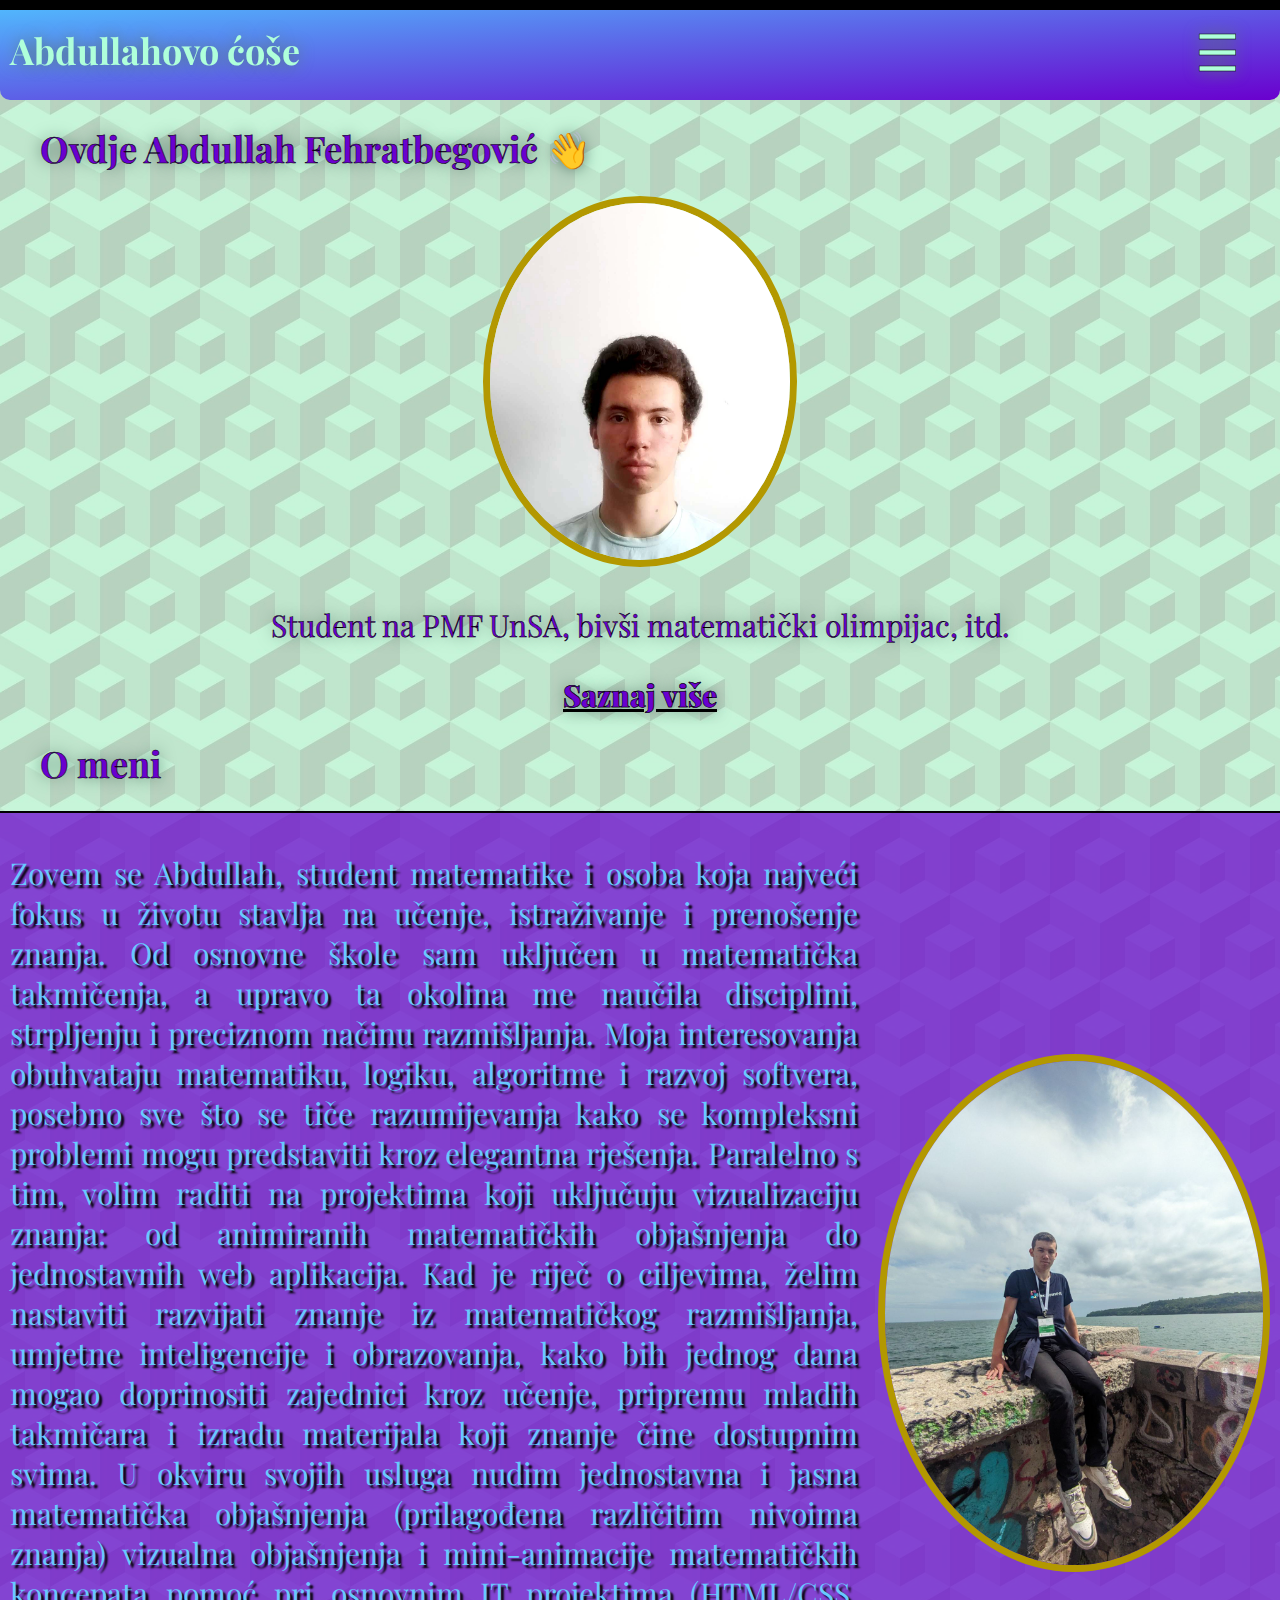
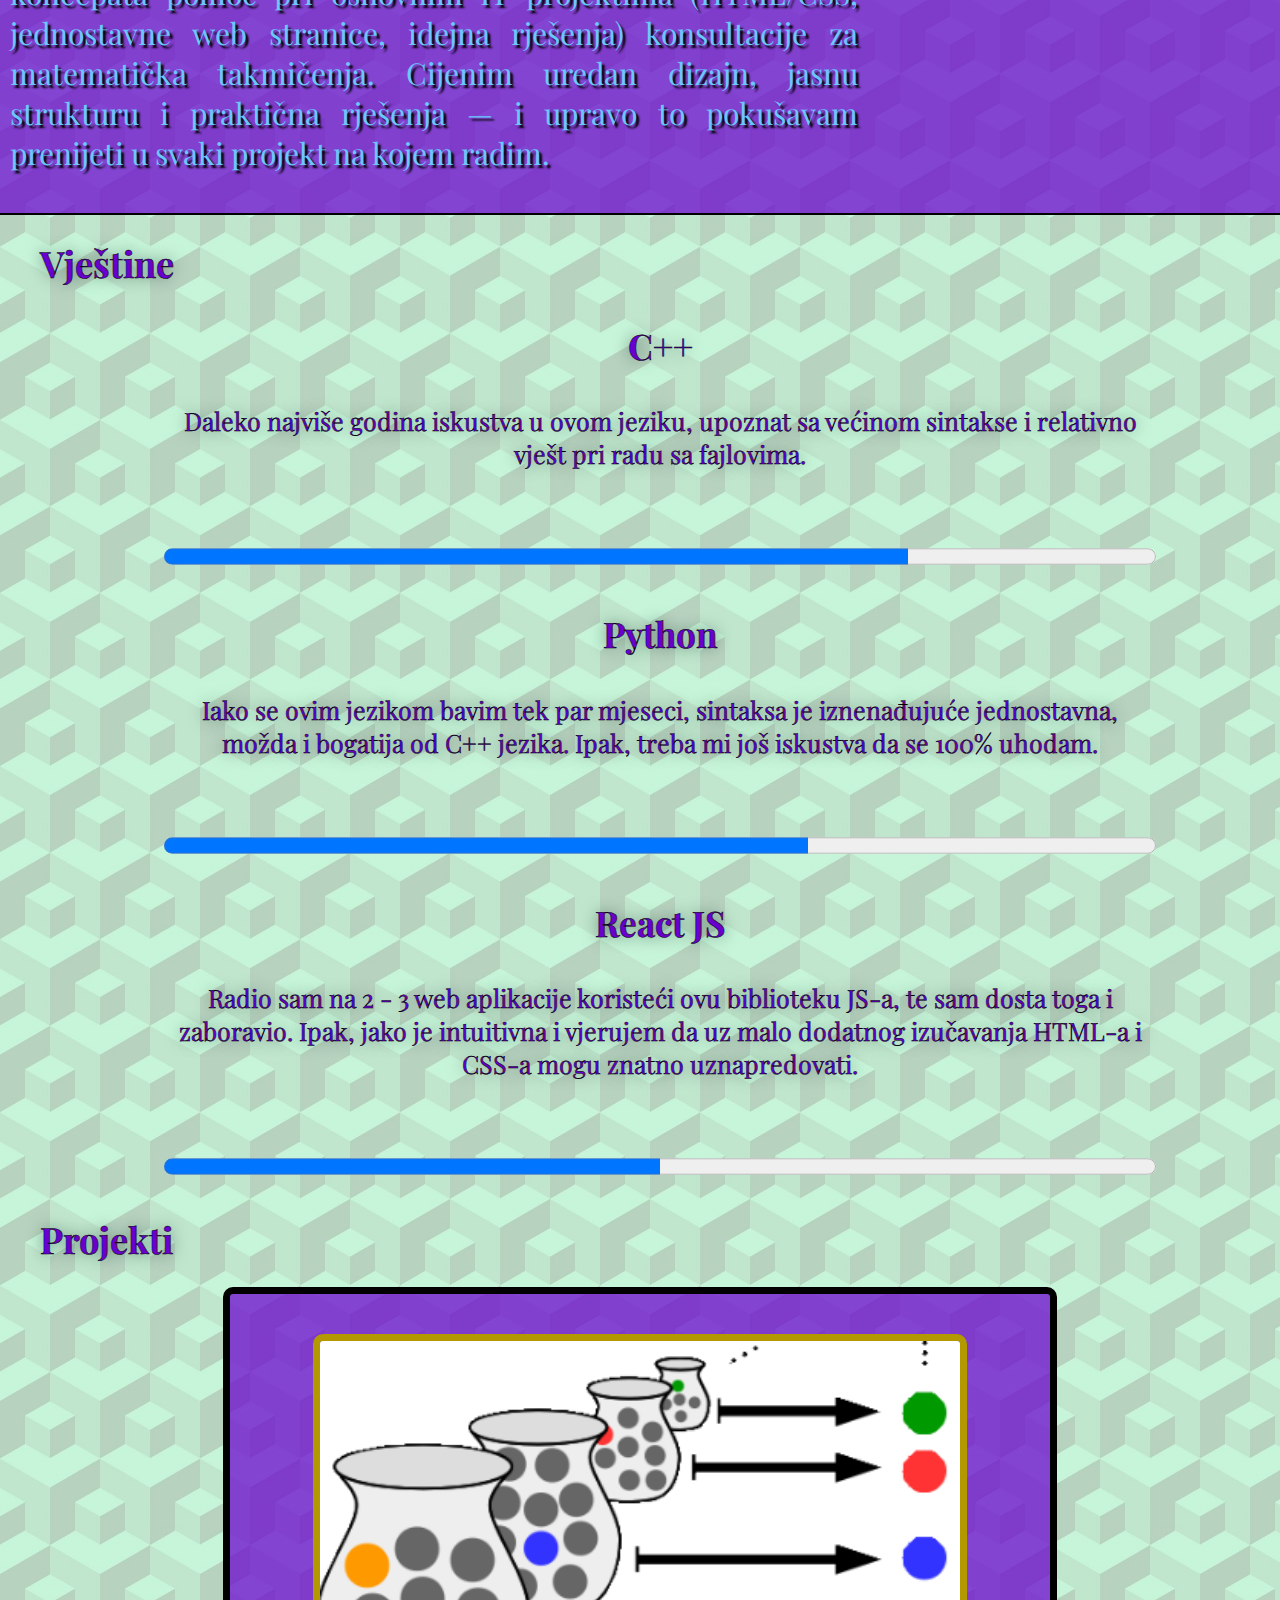
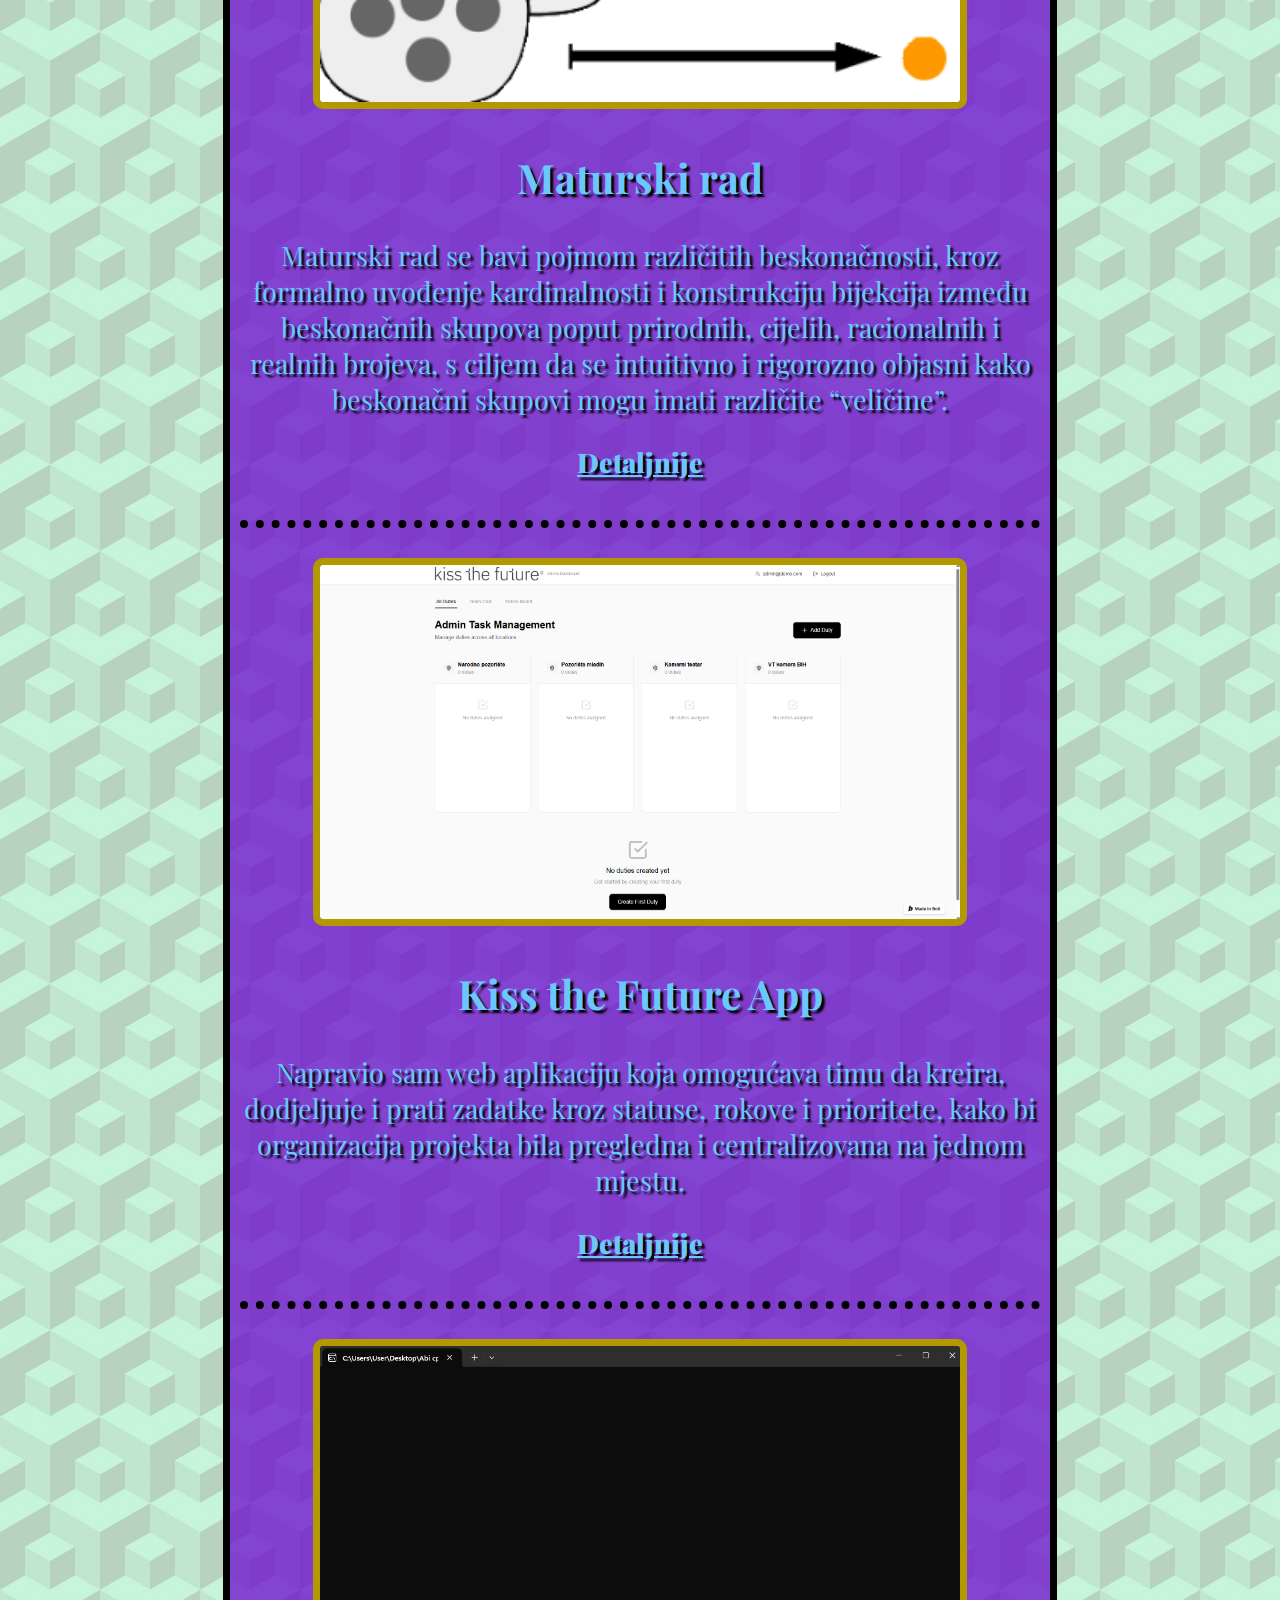
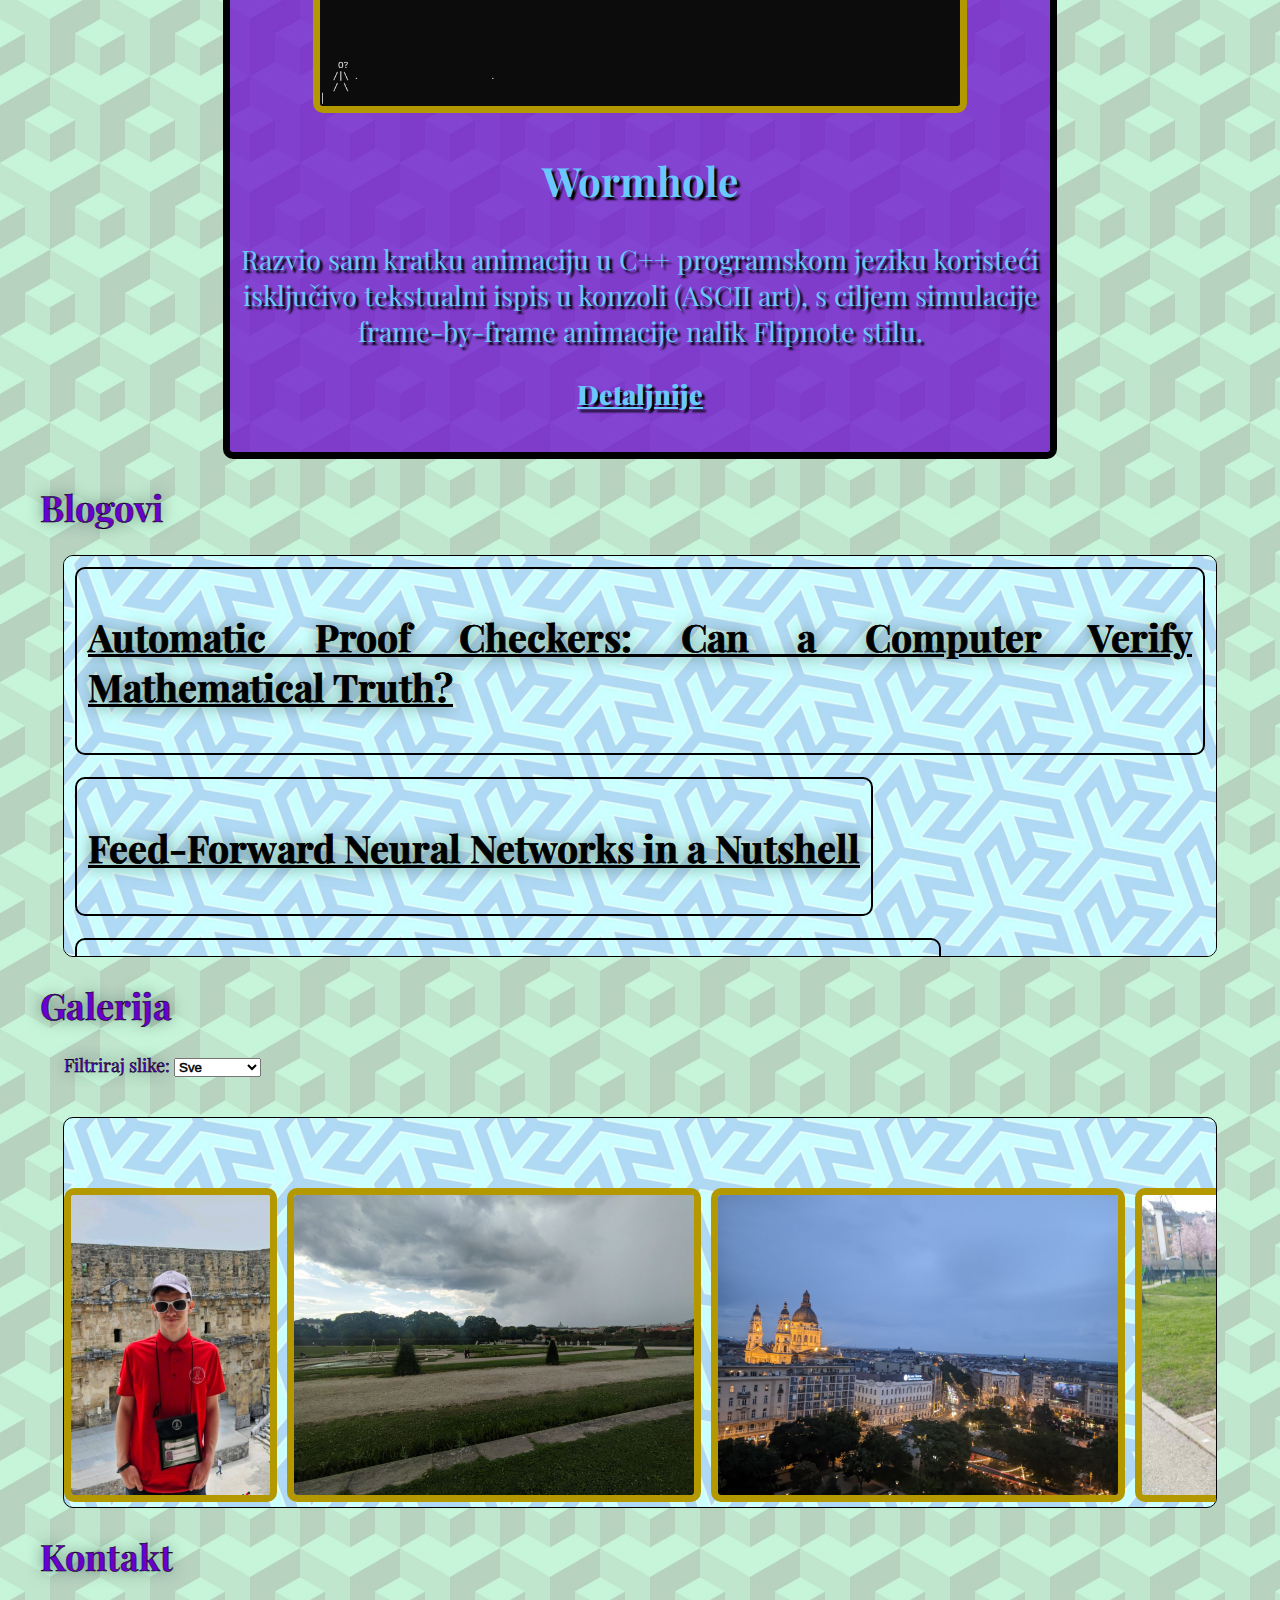
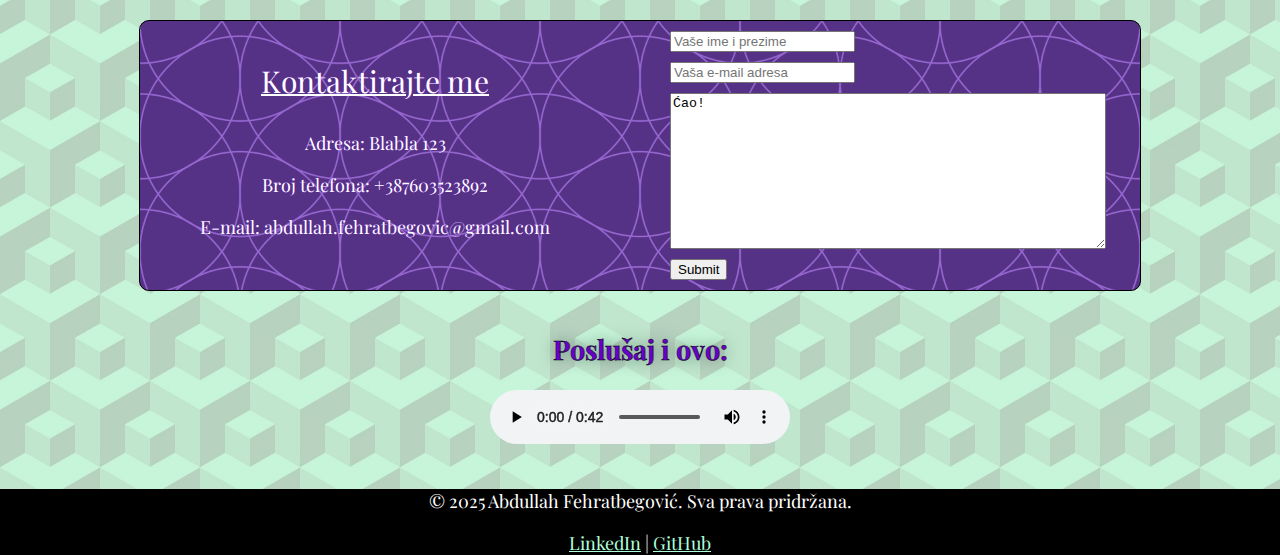
<file: index.html>
<!DOCTYPE html>
<html lang="en">
<head>
    <link rel="preconnect" href="https://fonts.googleapis.com">
    <link rel="preconnect" href="https://fonts.gstatic.com" crossorigin>
    <link href="https://fonts.googleapis.com/css2?family=Playfair+Display:ital,wght@0,400..900;1,400..900&display=swap" rel="stylesheet">
    <meta charset="UTF-8">
    <meta name="viewport" content="width=device-width, initial-scale=1.0">
    <link rel="stylesheet" href="styles.css">
    <title>Abdullahov portfolio</title>
</head>
<body>
    <div id="scroll-progress">
        <div id="scroll-bar"></div>
    </div>
    <nav>
        <h1>Abdullahovo ćoše</h1>
        <input type="checkbox" id="menu-toggle">
        <label for="menu-toggle" id="hamburger">&#9776;</label>
        <div id="nav-links">
            <a href="#hero-a">Ukratko</a>
            <a href="#o-meni-a">O meni</a>
            <a href="#vjestine-a">Vještine</a>
            <a href="#projekti-a">Projekti</a>
            <a href="#blogovi-a">Blogovi</a>
            <a href="#galerija-a">Galerija</a>
            <a href="#kontakt-a">Kontakt</a>
        </div>
    </nav>
    <h1 id="hero-a">Ovdje Abdullah Fehratbegović 👋</h1>
    <section id="hero">
        <img src="./Html projekti/Moj pravi portfolio/slikamene.jpg" alt="sliba" class="okrugla">
        <p>Student na PMF UnSA, bivši matematički olimpijac, itd.</p>
        <details>
          <summary>Saznaj više</summary>
          <br/>
          <p>
            Zovem se Abdullah F. i student sam matematike s posebnim interesovanjem za takmičarsku matematiku, obrazovanje i razvoj logičkog razmišljanja. Tokom posljednjih nekoliko godina aktivno sam učestvovao na brojnim matematičkim kampovima, konferencijama i takmičenjima, što mi je pomoglo da izgradim disciplinu, upornost i ljubav prema rješavanju problema.
          </p>
          <br/>
          <p>
            Pored vlastitog učenja, rado dijelim znanje s mlađim učenicima i učestvujem u edukativnim aktivnostima, jer vjerujem da je prenošenje znanja jedan od najboljih načina da se razvija zajednica. U slobodno vrijeme bavim se sportom i radim na malim projektima iz matematike i tehnologije, uvijek nastojeći povezati teoriju s praktičnim idejama.
          </p>
        </details>
    </section>
    <h1 id="o-meni-a">O meni</h1>
    <section id="o-meni">
        <p>
            Zovem se Abdullah, student matematike i osoba koja najveći fokus u životu stavlja na učenje, istraživanje i prenošenje znanja. Od osnovne škole sam uključen u matematička takmičenja, a upravo ta okolina me naučila disciplini, strpljenju i preciznom načinu razmišljanja.
            Moja interesovanja obuhvataju matematiku, logiku, algoritme i razvoj softvera, posebno sve što se tiče razumijevanja kako se kompleksni problemi mogu predstaviti kroz elegantna rješenja. Paralelno s tim, volim raditi na projektima koji uključuju vizualizaciju znanja: od animiranih matematičkih objašnjenja do jednostavnih web aplikacija.
            Kad je riječ o ciljevima, želim nastaviti razvijati znanje iz matematičkog razmišljanja, umjetne inteligencije i obrazovanja, kako bih jednog dana mogao doprinositi zajednici kroz učenje, pripremu mladih takmičara i izradu materijala koji znanje čine dostupnim svima.
            U okviru svojih usluga nudim jednostavna i jasna matematička objašnjenja (prilagođena različitim nivoima znanja)
            vizualna objašnjenja i mini-animacije matematičkih koncepata
            pomoć pri osnovnim IT projektima (HTML/CSS, jednostavne web stranice, idejna rješenja)
            konsultacije za matematička takmičenja.
            Cijenim uredan dizajn, jasnu strukturu i praktična rješenja — i upravo to pokušavam prenijeti u svaki projekt na kojem radim.
        </p>
        <img src="./Html projekti/Moj pravi portfolio/omenisl.jpg" alt="omenisliba" class="okrugla">
    </section>
    <h1 id="vjestine-a">Vještine</h1>
    <section id="vjestine" style="text-align: center;">
        <ul>
            <li>
                <h3>C++</h3> <p style="font-size: 25px; width: 80%; justify-self: center">Daleko najviše godina iskustva u ovom jeziku, upoznat sa većinom sintakse i relativno vješt pri radu sa fajlovima.</p>
                <br><progress value="75" max="100">75%</progress>
            </li>
            <li>
                <h3>Python</h3> <p style="font-size: 25px; width: 80%; justify-self: center;">Iako se ovim jezikom bavim tek par mjeseci, sintaksa je iznenađujuće jednostavna, možda i bogatija od C++ jezika. Ipak, treba mi još iskustva da se 100% uhodam.</p>
                <br><progress value="65" max="100">65%</progress>
            </li>
            <li>
                <h3>React JS</h3> <p style="font-size: 25px; width: 80%; justify-self: center">Radio sam na 2 - 3 web aplikacije koristeći ovu biblioteku JS-a, te sam dosta toga i zaboravio. Ipak, jako je intuitivna i vjerujem da uz malo dodatnog izučavanja HTML-a i CSS-a mogu znatno uznapredovati.</p>
                <br><progress value="50" max="100">45%</progress>
            </li>
        </ul>
    </section>
    <h1 id="projekti-a">Projekti</h1>
    <section id="projekti">
        <article>
            <img src="./Html projekti/Moj pravi portfolio/axiom.png" alt="slicica">
            <br>
            <h2>Maturski rad</h2>
            <p>Maturski rad se bavi pojmom različitih beskonačnosti, kroz formalno uvođenje kardinalnosti i konstrukciju bijekcija između beskonačnih skupova poput prirodnih, cijelih, racionalnih i realnih brojeva, s ciljem da se intuitivno i rigorozno objasni kako beskonačni skupovi mogu imati različite “veličine”.</p>
            <details>
                <summary>Detaljnije</summary>
                <p>
                U matematici se često pretpostavlja da je beskonačnost jedinstvena pojava, no dubljom analizom vidimo da postoje različiti stepeni iste.
                Jedan od prvih izazova javlja se već kod poređenja skupova poput prirodnih i cijelih brojeva, gdje intuicija iz konačnih slučajeva može odvesti na pogrešan trag.
                U ovom radu najprije ćemo formalno definisati pojmove kardinalnosti i bijekcija, pokazujući konstruktivno zašto su skupovi &#8469; i &#8484;, &#8469; i &#8474;, pa čak i &#8469;&#178;, međusobno iste veličine (i šta to ustvari znači), dok za &#8477; i &#8469; ne postoji takvo preslikavanje (Cantorov dijagonalni argument).
                Zatim uvodimo Cantor-Schroeder-Bernsteinovu teoremu koja proširuje metode poređenja kardinalnosti, te ga demonstriramo na primjerima intervala.
                U drugom dijelu rada prelazimo na ordinalne brojeve, transfinitnu indukciju i osnove ordinalne aritmetike (sabiranje, množenje, eksponiranje).
                Na kraju razmatramo aritmetiku beskonačnih kardinala (alef brojeva) i ukazujemo na ulogu aksioma izbora u dobrim uređenjima skupova i njihovoj klasifikaciji.
                Osnovni cilj rada jeste da čitalac stekne razumijevanje razlika među beskonačnostima, kako bi mogao razviti osjećaj o veličinama beskonačnih skupova, njihovim osobinama i međusobnim odnosima.
                </p>
            </details>
        </article>
        <article>
            <img src="./Html projekti/Moj pravi portfolio/ktf.png" alt="slicica">
            <br>
            <h2>Kiss the Future App</h2>
            <p>Napravio sam web aplikaciju koja omogućava timu da kreira, dodjeljuje i prati zadatke kroz statuse, rokove i prioritete, kako bi organizacija projekta bila pregledna i centralizovana na jednom mjestu.</p>
            <details>
                <summary>Detaljnije</summary>
                <p>
                    Aplikacija je bila web sistem za timsko upravljanje zadacima, napravljen kao jednostavan alat za organizaciju projekta ili događaja.
                    Korisnik se prijavi i na početnoj stranici vidi zadatke koje je kreirao ili koji su mu dodijeljeni, uz osnovne informacije kao što su naziv, opis, rok i prioritet.
                    Zadaci su se mogli dodavati, uređivati, brisati i mijenjati im status tokom rada, tako da se jasno prati napredak od početka do završetka.
                    Ideja je bila da aplikacija zamijeni komunikaciju preko poruka i razbacanih bilješki tako što sve ostaje na jednom mjestu, uz mogućnost kratke interne komunikacije vezane direktno za zadatak i objave važnih obavještenja vidljivih timu.
                    Napravljena je kao brzi prototip kroz bolt.new, gdje su frontend i backend povezani s bazom podataka tako da se sve promjene automatski čuvaju i odmah prikazuju korisnicima.
                </p>
            </details>
        </article>
        <article>
            <img src="./Html projekti/Moj pravi portfolio/wormhole.jpg" alt="slicica">
            <br>
            <h2>Wormhole</h2>
            <p>Razvio sam kratku animaciju u C++ programskom jeziku koristeći isključivo tekstualni ispis u konzoli (ASCII art), s ciljem simulacije frame-by-frame animacije nalik Flipnote stilu.</p>
            <details>
                <summary>Detaljnije</summary>
                <p>
                Projekat predstavlja eksperimentalnu konzolnu animaciju u kojoj se vizualni efekti postižu sekvencijalnim ispisom unaprijed definisanih tekstualnih okvira (frameova).
                Svaki frame je pažljivo pozicioniran pomoću praznih linija i razmaka kako bi se stvorio osjećaj kretanja i kontinuiteta između scena.
                Za kontrolu vremena između frameova korištena je rekurzivna funkcija inspirisana Fibonaccijevim nizom, koja služi kao namjerno neefikasna, ali jednostavna metoda za stvaranje vremenskog kašnjenja bez upotrebe sistemskih funkcija za spavanje ili eksternih biblioteka.
                Na taj način postignuta je osnovna kontrola brzine animacije unutar standardnog C++ okruženja.
                Projekat je realizovan 2019. godine i predstavlja rani primjer mog interesa za kreativnu upotrebu programiranja, kao i razumijevanje toka izvršavanja programa, rekurzije i upravljanja izlazom u konzoli.
                Iako tehnički jednostavan, projekat demonstrira eksperimentalan pristup rješavanju problema i kombinovanje logike sa vizualnim pripovijedanjem.
                </p>
            </details>
        </article>
    </section>
    <h1 id="blogovi-a">Blogovi</h1>
    <section id="blogovi">
        <div class="omotac-blogova">
            <div>
                <details>
                    <summary><h2>Automatic Proof Checkers: Can a Computer Verify Mathematical Truth?</h2></summary>
                    <p>
                    Mathematical proofs are often seen as the <strong>purest form of human reasoning</strong>:
                    precise, logical, and built step by step from fundamental principles.
                    For a long time, it seemed natural to assume that such reasoning could not be fully
                    delegated to machines.
                    </p>
                    <p>
                    However, the development of <em>automatic proof checkers</em> challenges this intuition
                    in a subtle and fascinating way.
                    </p>
                    <br>
                    <p>
                    An <strong>automatic proof checker</strong> is not a system that “discovers” new mathematics
                    on its own, but one that <em>verifies whether a given proof is logically correct</em>.
                    The key idea is to formalize mathematics to such a degree that every inference step
                    can be checked mechanically.
                    </p>
                    <p>
                    This requires expressing definitions, axioms, and logical rules in a language
                    precise enough for a computer to understand.
                    </p>
                    <p>
                    What makes proof checking feasible is the fact that, while finding a proof may
                    require creativity, <strong>verifying a proof is often much more systematic</strong>.
                    Once a proof is written in a formal system, a computer can check whether each step
                    follows from previous ones according to the rules of logic.
                    </p>
                    <p>
                    In this sense, proof checkers resemble <em>extremely strict readers</em> that never overlook
                    a gap in reasoning.
                    </p>
                    <br>
                    <p>
                    Modern proof assistants and checkers, such as those based on <strong>type theory</strong> or
                    <strong>first-order logic</strong>, have already been used to verify highly non-trivial results.
                    Their value lies not in replacing mathematicians, but in increasing reliability.
                    </p>
                    <p>
                    Long and complex proofs can contain subtle errors that are difficult for humans to
                    detect, while machines excel at <em>consistency and precision</em>.
                    </p>
                    <p>
                    From a broader perspective, automatic proof checking sits at the intersection of
                    <strong>mathematics</strong>, <strong>computer science</strong>, and <strong>logic</strong>.
                    It raises deep questions about the nature of proof, the limits of formalization,
                    and the role of computers in mathematical discovery.
                    </p>
                    <p>
                    Rather than reducing mathematics to computation, these systems highlight just how
                    <strong>rich and structured mathematical reasoning</strong> truly is.
                    </p>
                </details>
            </div>
            <div>
                <details>
                    <summary>
                        <h2>Feed-Forward Neural Networks in a Nutshell</h2>
                    </summary>
                        <p>
                            A feed-forward neural network is a basic type of artificial neural network where information flows in <strong>one direction only</strong> — from input to output, without loops or feedback.
                        </p>
                        <p>
                            The network is organized into <strong>layers</strong>.<br>
                            The <strong>input layer</strong> receives raw data (for example, pixel values of an image).<br>
                            One or more <strong>hidden layers</strong> process this data by applying weights and biases, followed by an <strong>activation function</strong> that introduces <em>nonlinearity</em>.<br>
                            Finally, the <strong>output layer</strong> produces the networks prediction or classification.
                        </p>
                        <p>
                            Each neuron computes a weighted sum of its inputs, adds a bias, and then applies an activation function such as ReLU or sigmoid.<br>
                            This allows the network to model complex patterns rather than just linear relationships.
                        </p>
                        <p>
                            Learning happens through <strong>training</strong>.<br>
                            The network compares its output to the correct answer using a <strong>loss function</strong>, which measures error.<br>
                            This error is then propagated backward through the network using <strong>backpropagation</strong>, adjusting the weights to reduce future errors.<br>
                            Despite the name, this backward step is only used during training; during actual use, data still flows forward.
                        </p>
                        <p>
                            In essence, a feed-forward neural network learns by repeatedly adjusting its internal parameters so that a simple forward computation produces increasingly accurate results.
                        </p>
                </details>
            </div>
            <div>
                <details>
                    <summary>
                        <h2>Space-Filling Curves: When a Line Fills a Square</h2>
                    </summary>
                    <p>
                        It might seem impossible for a one-dimensional curve to completely fill a two-dimensional square.
                        A line has length but no area, so intuition suggests gaps must remain. Yet <strong>mathematics</strong> proves otherwise.
                    </p>
                    <p>
                        A <em>space-filling curve</em> is a continuous curve whose image passes through every point of a square.
                        The first example was constructed in 1890 by <strong>Giuseppe Peano</strong>, and later <strong>David Hilbert</strong> introduced a widely used variation known as the Hilbert curve.
                        These discoveries challenged traditional ideas about dimension and continuity.
                    </p>
                    <br>
                    <h3>How Do They Work?</h3>
                    <p>Space-filling curves rely on <strong>recursive construction</strong>.
                        Each step divides the square into smaller regions and folds the curve to pass through each one.
                        While finite steps leave gaps, the <em>infinite limit</em> covers the entire square.
                        Formally, these curves are continuous functions from [0,1] into [0,1]^2, but they often lack well-defined tangents almost everywhere.
                    </p>
                    <br>
                    <h3>Dimension and Intuition</h3>
                    <p>These curves show that a one-dimensional domain can behave like a two-dimensional object.
                        They inspired concepts such as <strong>topological dimension</strong> and <strong>Hausdorff dimension</strong>, helping mathematicians formalize ideas that intuition alone cannot capture.
                    </p>
                    <br>
                    <h3>Practical Uses</h3>
                    <p>
                        Although initially a theoretical curiosity, space-filling curves have practical applications:<br>
                        <strong>- Computer graphics</strong> and image processing to preserve locality,<br>
                        <strong>- Data storage and compression</strong>, particularly in multidimensional indexing,<br>
                        <strong>- Scientific computing</strong>, including mesh generation and optimization problems.
                    </p>
                    <br>
                    <h3>Lessons from Space-Filling Curves</h3>
                    <p>
                        Space-filling curves demonstrate the power of <strong>mathematical rigor</strong>.
                        They challenge intuition, reveal hidden possibilities, and remind us that careful definitions and limits can lead to surprising, beautiful results.
                    </p>
                </details>
            </div>
        </div>
    </section>
    <h1 id="galerija-a">Galerija</h1>
        <label for="category-filter" style="margin-left: 5%; margin-bottom: 40px;">Filtriraj slike:</label>
        <select id="category-filter" style="margin-bottom: 40px;">
            <option value="all">Sve</option>
            <option value="priroda">Priroda</option>
            <option value="arhitektura">Arhitektura</option>
        </select>
    <section id="galerija">
        <div class="img-wrapper" data-tooltip="Prva olimpijada u SŠ">
        <img src="./Html projekti/Moj pravi portfolio/Galerija/antalija.jpg" data-category="arhitektura" alt="slicica">
        </div><div class="img-wrapper" data-tooltip="Dvoumio sam se u koju kategoriju da ovo stavim...">
        <img src="./Html projekti/Moj pravi portfolio/Galerija/bec.jpg" data-category="priroda" alt="slicica">
        </div><div class="img-wrapper" data-tooltip="Ferris wheel!">
        <img src="./Html projekti/Moj pravi portfolio/Galerija/budimpesta.jpg" data-category="arhitektura" alt="slicica">
        </div><div class="img-wrapper" data-tooltip="Ja ga tu stavio nisam">
        <img src="./Html projekti/Moj pravi portfolio/Galerija/klupa.jpg" data-category="priroda" alt="slicica">
        </div><div class="img-wrapper" data-tooltip="Šta sve ljudima neće naumpasti">
        <img src="./Html projekti/Moj pravi portfolio/Galerija/manatwork.jpg" data-category="arhitektura" alt="slicica">
        </div><div class="img-wrapper" data-tooltip="Maglovito skoro k'o u nas">
        <img src="./Html projekti/Moj pravi portfolio/Galerija/nojsvanstajn.jpg" data-category="priroda" alt="slicica">
    </div>
    </section>
    <h1 id="kontakt-a">Kontakt</h1>
    <section id="kontakt">
        <div>
            <p>Kontaktirajte me</p>
            <p>Adresa: Blabla 123</p>
            <p>Broj telefona: +387603523892</p>
            <p>E-mail: abdullah.fehratbegovic@gmail.com</p>
        </div>
        <form action="">
            <input type="text" placeholder="Vaše ime i prezime" required>
            <input type="email" placeholder="Vaša e-mail adresa" required>
            <textarea name="polje-poruka" id="polje-poruka" placeholder="Vaša poruka" style="width: 100%; height: 150px; min-height: 150px; max-height: 150px; max-width: 100%;" required>Ćao!</textarea>
            <input type="submit">
        </form>
    </section>
    <div id="audio-player" style="margin: 40px; text-align: center;">
        <h2>Poslušaj i ovo:</h2>
        <audio controls>
            <source src="./Html projekti/Moj pravi portfolio/vanzemaljci.mp3" type="audio/mp3">
            Ne moze audio :/
        </audio>
    </div>
    <footer style="background-color: black; color: white;">
        <p>&copy; 2025 Abdullah Fehratbegović. Sva prava pridržana.</p>
        <div>
            <a href="https://www.linkedin.com/in/abdullah-fehratbegovi%C4%87-68117836a/" target="_blank">LinkedIn</a>
            <span>|</span>
            <a href="https://github.com/abdullahfehratbegovic" target="_blank">GitHub</a>
        </div>
    </footer>
    <button id="backToTop">&#9650;</button>
    <!--Kod-->
    <script>
        //dugme za nazad
        const btn = document.getElementById("backToTop");
        window.onscroll = () => btn.style.display = window.scrollY>1000 ? "block" : "none";
        btn.onclick = () => window.scrollTo({top:0, behavior:"smooth"});
        //filter
        const filterSelect = document.getElementById('category-filter');
        const galleryImages = document.querySelectorAll('#galerija img');
        filterSelect.addEventListener('change', () => {
        const category = filterSelect.value;
        galleryImages.forEach(img => {
        if (category === 'all' || img.dataset.category === category) {
            img.style.display = 'block';
        } else {
            img.style.display = 'none';
        }
        });
        });
        //progress bar
        const progressBar = document.getElementById("scroll-bar");
        window.addEventListener("scroll", () => {
        const scrollTop = window.scrollY;
        const docHeight = document.documentElement.scrollHeight - window.innerHeight;
        const progress = (scrollTop / docHeight) * 100;
        progressBar.style.width = progress + "%";
        });
    </script>
</body>
</html>
</file>
<file: styles.css>
:root{
    --boja1: #6a00ce;
    --boja2: #50bfff;
    --boja3: #afffda;
    --boja4: #587c6b;
}

.playfair-display-klasa {
    font-family: "Playfair Display", serif;
    font-optical-sizing: auto;
    font-weight: 400;
    font-style: normal;
}
body{
    position: relative;
    font-family: "Playfair Display", 'sans-serif';
    font-size: 18px;
    -webkit-text-stroke: 0.5px black;
    text-shadow: 0px 0px 15px var(--boja4);
    color: var(--boja1);
    background-color: var(--boja3);
    margin: 0 auto;
    background-image: url("./Html projekti/Moj pravi portfolio/bgimg1.jpg");
    background-repeat: repeat;
    background-size: 200px auto;
}
#scroll-progress{
    position: fixed;
    top: 0;
    left: 0;
    width: 100%;
    height: 10px;
    background: rgb(0, 0, 0);
    z-index: 9999;
}
#scroll-bar{
    height: 100%;
    width: 0%;
    background: #afffda;
    transition: width 0.1s linear;
    z-index: 1000;
}
h1{
    margin-left: 40px;
    scroll-margin-top: 100px;
}
nav{
    width: 100%;
    display: flex;
    flex-wrap: wrap;
    justify-content: space-between;
    z-index: 10;
    border-bottom-left-radius: 10px;
    border-bottom-right-radius: 10px;
    position: sticky;
    top: 0;
    background-image: linear-gradient(to bottom right, #50bfff, #6a00ce);
    height: 100px;
    align-items: center;
}
nav input{
    display: none;
}
nav label{
    position: relative;
    font-size: 50px;
    align-self: center;
    right: 40px;
    cursor: pointer;
    color: #afffda;
}
nav h1{
    color: #afffda;
    -webkit-text-stroke: #6a00ce;
    position: relative;
    display: inline-block;
    align-content: center;
    margin: 10px;
}
nav div{
    display: none;
    width: 50%;
    position: relative;
    justify-content: space-between;
    align-items: center;
}
nav div *{
    display: inline-block;
    margin: 10px;
}
#menu-toggle:checked ~ #nav-links {
    display: flex;
    width: 160px;
    border-top-left-radius: 10px;
    border-bottom-left-radius: 10px;
    font-size: 30px;
    flex-direction: column;
    position: fixed;
    right: 0px;
    top:300px;
    border: solid black 2px;
    background-color: hsl(202, 100%, 28%);
}
/*cisto estetike radi:*/
a{
    color: #afffda;
    -webkit-text-stroke: 0;
}
a:visited{
    color: hsl(152, 100%, 54%);
}
img{
    border: solid hsl(51, 100%, 35%) 7px;
    border-radius: 10px;
}
.okrugla{
    border-radius: 50%;
}
progress{
    height: 33px;
    width: 80%;
}
ul{
    list-style-type: none;
}
summary{
    cursor: pointer;
    font-weight: 900;
    text-decoration: underline;
}
summary::marker {
    content: "";
}
/*do ovdje*/
#hero{
    gap: 20px;
    text-align: center;
    justify-self: center;
    width: 75%;
    font-size: 30px;
}
#hero img{
    width: 300px;
}
#o-meni{
    max-width: 100%;
    display: flex;
    align-items: center;
    gap: 20px;
    padding: 10px;
    background-color: rgba(106, 00, 206, 0.72);
    border-bottom: solid black 2px;
    border-top: solid black 2px;
    color: #68c8ff;
    -webkit-text-stroke: 0px;
    text-shadow: #000000 3px 3px 2px;
    text-align: justify;
    font-size: 30px;
}
#o-meni img{
    width: clamp(250px, 30%, 500px);
    display: block;
}
@media (max-width: 1150px) {
  #o-meni {
    flex-direction: column;
    align-items: stretch;
  }

  #o-meni img {
    width: 100%;
    max-width: 400px;
    margin: 0 auto;
  }
}
#vjestine{
    font-size: 30px;
}
#projekti{
    display: grid;
    grid-template-columns: auto;
    justify-self: center;
    width: 90%;
    max-width: 800px;
    justify-content: center;
    gap: 10px;
    padding: 10px;
    background-color: rgba(106, 00, 206, 0.72);
    border: solid black 7px;
    color: #68c8ff;
    -webkit-text-stroke: 0px;
    text-shadow: #000000 3px 3px 2px;
    text-align: center;
    font-size: 27px;
    border-radius: 10px;
}
#projekti article{
    justify-items: center;
    border-top: dotted black 8px;
    padding-top: 30px;
    margin-bottom: 30px;
}
/*da bude samo izmedju projekata odvojeno:*/
#projekti article:first-child{
    border-top: none;
}
#projekti article img{
    width: 80%;
}
#projekti article details p{
    padding: 10px;
    border-left: solid black 1px;
    border-right: solid black 1px;
    text-align: justify;
}
#blogovi{
    text-align: justify;
    justify-self: center;
    width: 90%;
    overflow-y: scroll;
    height: 400px;
    color: black;
    border: solid black 1px;
    border-radius: 10px;
    font-size: 25px;
}
#blogovi .omotac-blogova{
    background-image: url("./Html projekti/Moj pravi portfolio/blogbgimg.jpg");
    background-repeat: repeat;
    background-size: 200px auto;
}
#blogovi .omotac-blogova div{
    margin: 11px;
    padding: 11px;
    display: inline-block;
    border: solid black 2px;
    border-radius: 10px;
}
#galerija{
    justify-self: center;
    width: 90%;
    display: flex;
    align-items: center;
    gap: 10px;
    padding-top: 70px;
    border: solid black 1px;
    border-radius: 10px;
    background-color: #50bfff;
    overflow-x: scroll;
    background-image: url("./Html projekti/Moj pravi portfolio/blogbgimg.jpg");
    background-repeat: repeat;
    background-size: 200px auto;
}
.img-wrapper img{
    height: 300px;
}
.img-wrapper {
    position: relative;
    display: inline-block;
}

.img-wrapper::after {
    content: attr(data-tooltip);
    position: absolute;
    bottom: 105%;
    left: 50%;
    transform: translateX(-50%);
    background-color: rgb(0,0,0);
    color: white;
    padding: 5px 10px;
    border-radius: 5px;
    white-space: nowrap;
    font-size: 20px;
    opacity: 0;
    pointer-events: none;
    transition: opacity 0.3s ease;
}

.img-wrapper:hover::after {
    opacity: 1;
}

#kontakt{
    width: clamp(900px, 90%, 1000px);
    margin: 40px;
    display: flex;
    justify-self: center;
    justify-content: center;
    gap: 10%;
    background-color: #6a00ce;
    border: solid black 1px;
    border-radius: 10px;
    background-image: url("./Html projekti/Moj pravi portfolio/kontaktimg.jpg");
    background-repeat: repeat;
    background-size: 200px auto;
}
#kontakt form input, textarea{
    display: block;
    margin: 10px;
}
#kontakt form{
    display: inline-block;
    width: 43%;
    -webkit-text-stroke: 0px;
    text-shadow: 0px 0px 0px #fff;
}
#kontakt div{
    margin: 10px;
    display: inline-block;
    color:white;
    justify-items: center;
    -webkit-text-stroke: 0px;
    text-shadow: 0px 0px 0px #6a00ce;
}
#kontakt div :first-child{
    font-size: 30px;
    text-align: center;
    text-decoration: underline 2px;
}
@media (max-width: 1000px) {
  #kontakt{
    width: 60%;
    flex-direction: column;
    justify-self: center;
    justify-items: center;
    align-items: center;
    gap: 20px;
  }
  #kontakt form{
    width: 80%;
  }
}
footer{
    justify-items: center;
    -webkit-text-stroke: 0px;
    text-shadow: 0px 0px 0px #000000;
}
/*hover efekti tj animacije*/
summary:hover{
    transform: translateY(-5px);
    transition: transform 0.3s ease;
}
#hamburger:hover{
    transform: rotate(180deg);
    transition: transform 0.5s ease;
}
a:hover{
    transform: scale(1.1);
    transition: transform 0.3s ease;
}
[type="submit"]:hover{
    transform: rotate(6deg);
    transition: transform 0.2s ease;
}
/*js related stvari*/
#backToTop{
    display: none;
    cursor: pointer;
    position: fixed;
    bottom: 130px;
    right: 50px;
    background-color: #587c6b;
    color: #ffffff;
    border: none;
    box-shadow: #000000 4px 4px;
    border-radius: 50%;
    width: 70px;
    height: 70px;
    -webkit-text-stroke: 0px;
    font-size: 30px;
}
</file>
